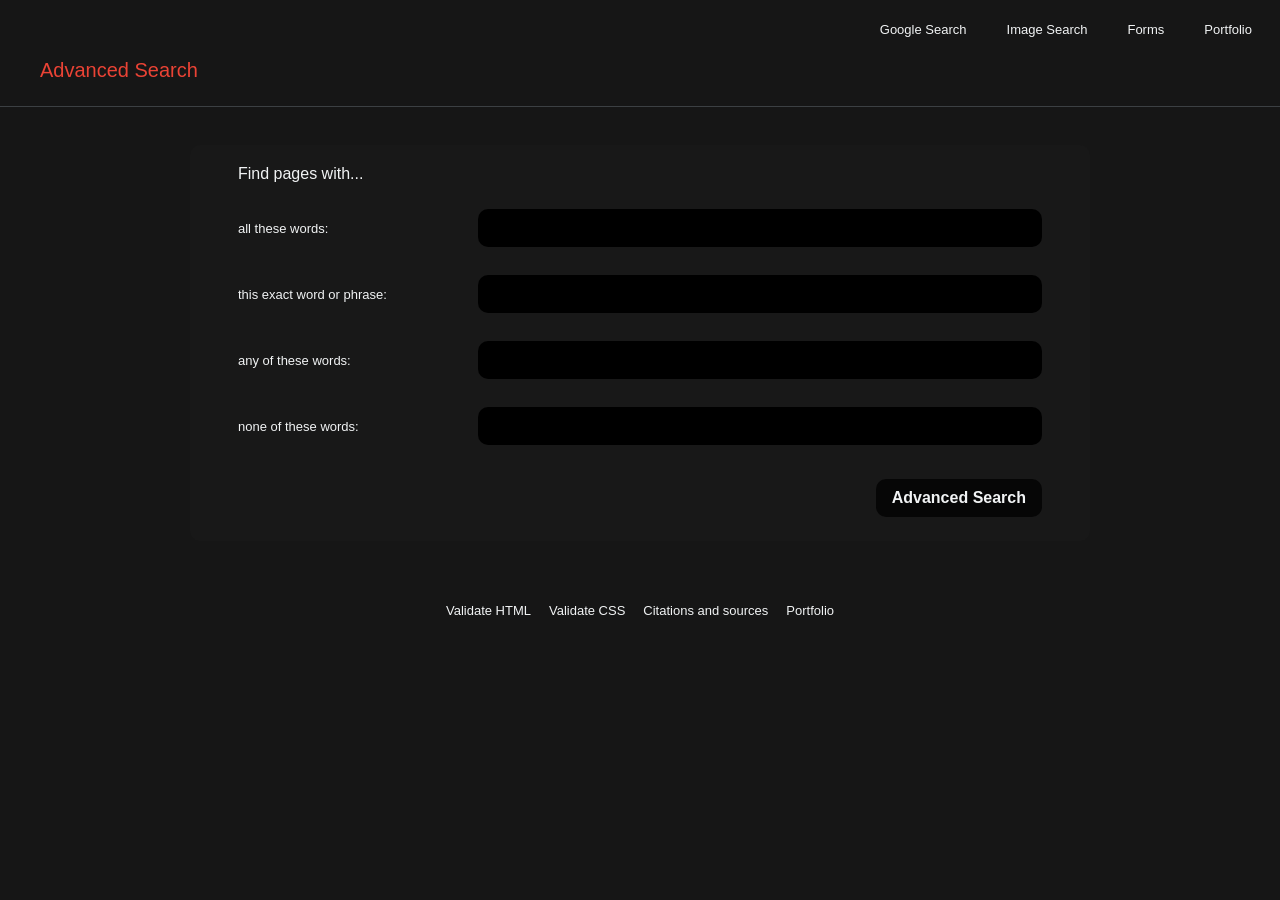
<file: advanced.html>
<!DOCTYPE html>
<html lang="en">
    <head>
        <meta charset="UTF-8">
        <meta name="viewport" content="width=device-width, initial-scale=1.0">
        <title>Advanced Search</title>
        <link rel="stylesheet" href="styles.css">
    </head>
    <body>
        <nav class="top-links">
            <a href="index.html">Google Search</a>
            <a href="image.html">Image Search</a>
            <a href="forms.html">Forms</a>
            <a href="https://malousektomas.github.io/">Portfolio</a>
        </nav>

        <header class="advanced-header">
            <h1>Advanced Search</h1>
        </header>

        <main class="advanced-page">
            <h2>Find pages with...</h2>
            <form action="https://www.google.com/search" method="get">
                <div class="advanced-field">
                    <label for="all-words">all these words:</label>
                    <input id="all-words" type="text" name="as_q">
                </div>
                <div class="advanced-field">
                    <label for="exact-phrase">this exact word or phrase:</label>
                    <input id="exact-phrase" type="text" name="as_epq">
                </div>
                <div class="advanced-field">
                    <label for="any-words">any of these words:</label>
                    <input id="any-words" type="text" name="as_oq">
                </div>
                <div class="advanced-field">
                    <label for="none-words">none of these words:</label>
                    <input id="none-words" type="text" name="as_eq">
                </div>
                <button class="advanced-button" type="submit">Advanced Search</button>
            </form>
        </main>
        <footer class="site-footer">
            <a href="https://validator.w3.org/nu/?doc=https%3A%2F%2Fmalousektomas.github.io%2Fgooglesearch%2Fadvanced.html">Validate HTML</a>
            <a href="https://jigsaw.w3.org/css-validator/validator?uri=https%3A%2F%2Fmalousektomas.github.io%2Fgooglesearch%2Fstyles.css">Validate CSS</a>
            <a href="https://github.com/malousektomas/googlesearch/blob/main/citace.md">Citations and sources</a>
            <a href="https://malousektomas.github.io/">Portfolio</a>
        </footer>
    </body>
</html>
</file>
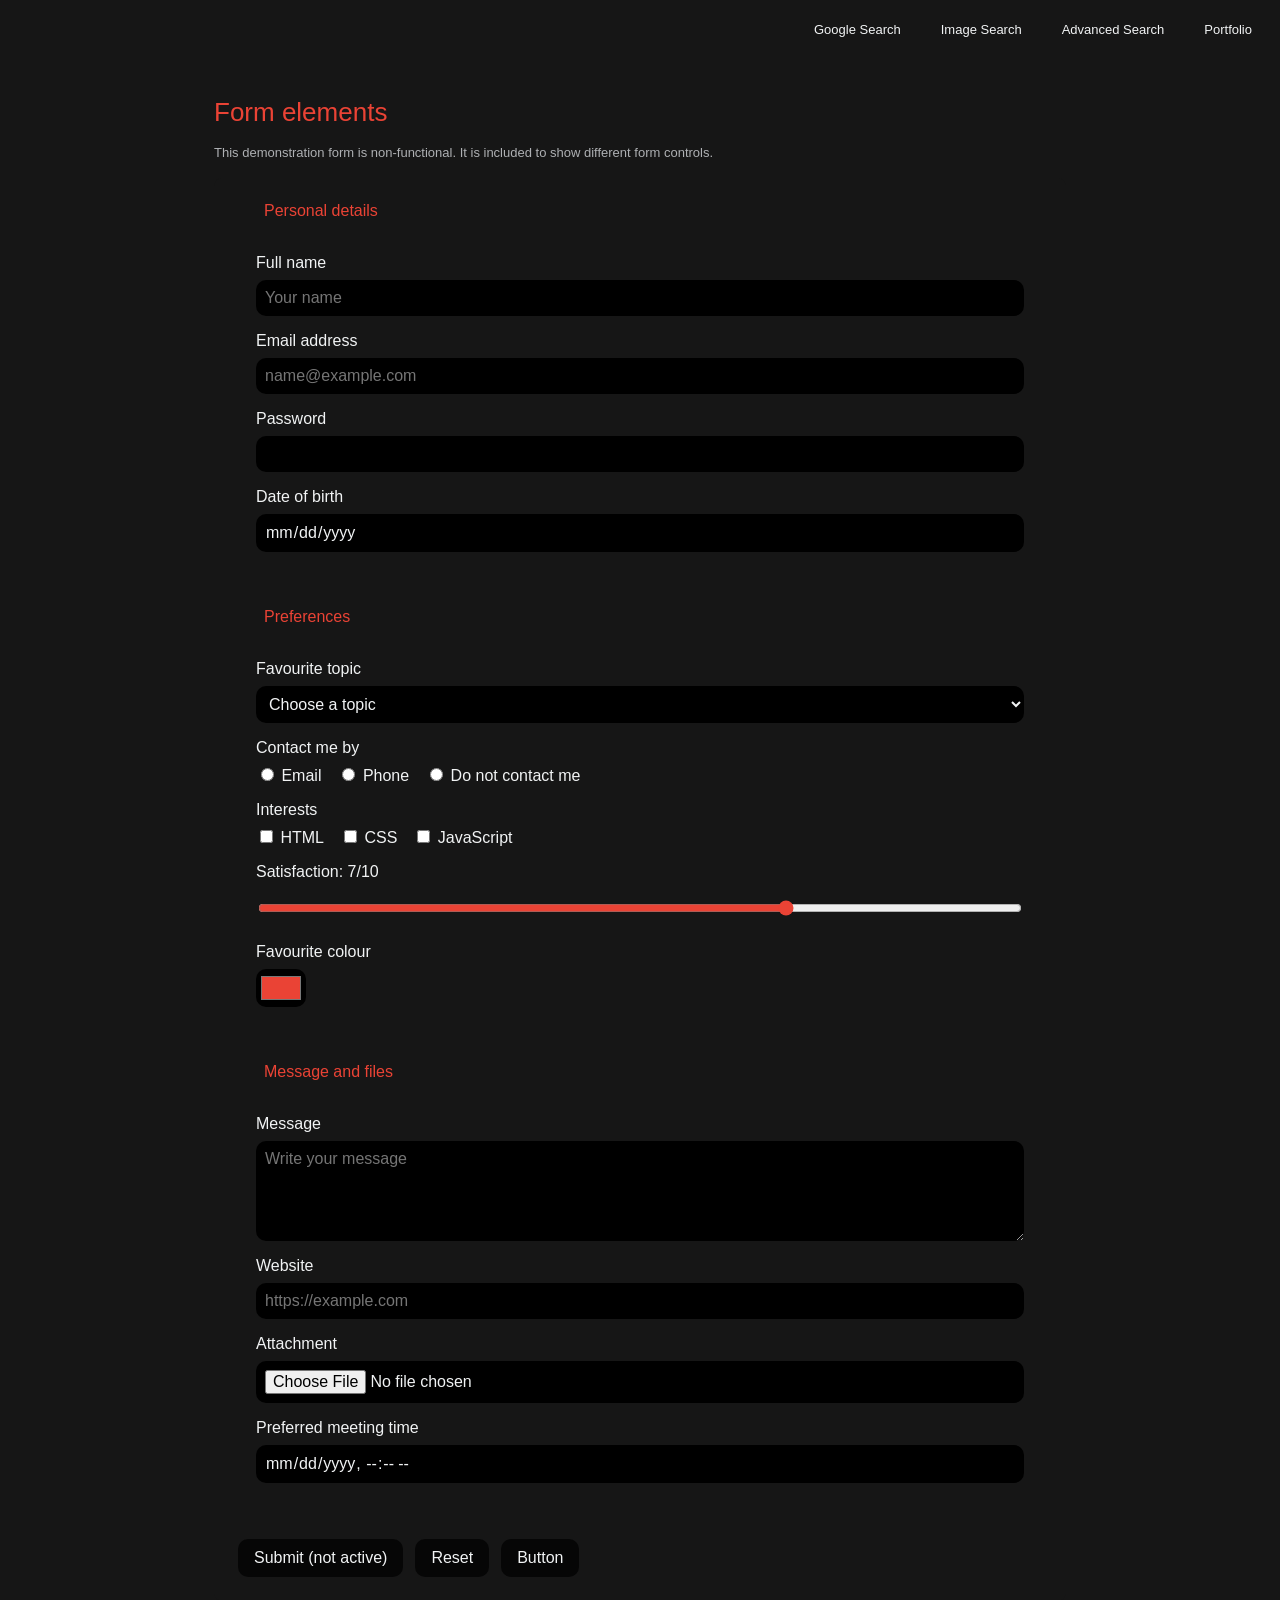
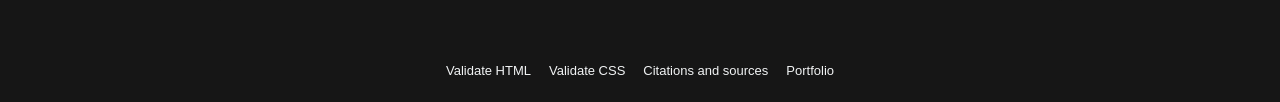
<file: forms.html>
<!DOCTYPE html>
<html lang="en">
    <head>
        <meta charset="UTF-8">
        <meta name="viewport" content="width=device-width, initial-scale=1.0">
        <title>Form Elements Demo</title>
        <link rel="stylesheet" href="styles.css">
    </head>
    <body>
        <nav class="top-links">
            <a href="index.html">Google Search</a>
            <a href="image.html">Image Search</a>
            <a href="advanced.html">Advanced Search</a>
            <a href="https://malousektomas.github.io/">Portfolio</a>
        </nav>

        <main class="forms-page">
            <h1>Form elements</h1>
            <p class="non-functional-note">This demonstration form is non-functional. It is included to show different form controls.</p>
            <form class="demo-form" action="#" method="post">
                <fieldset>
                    <legend>Personal details</legend>
                    <div class="form-row">
                        <label for="full-name">Full name</label>
                        <input id="full-name" name="full-name" type="text" placeholder="Your name">
                    </div>
                    <div class="form-row">
                        <label for="email">Email address</label>
                        <input id="email" name="email" type="email" placeholder="name@example.com">
                    </div>
                    <div class="form-row">
                        <label for="password">Password</label>
                        <input id="password" name="password" type="password">
                    </div>
                    <div class="form-row">
                        <label for="birth-date">Date of birth</label>
                        <input id="birth-date" name="birth-date" type="date">
                    </div>
                </fieldset>

                <fieldset>
                    <legend>Preferences</legend>
                    <div class="form-row">
                        <label for="topic">Favourite topic</label>
                        <select id="topic" name="topic">
                            <option value="">Choose a topic</option>
                            <option>Web development</option>
                            <option>Design</option>
                            <option>Photography</option>
                        </select>
                    </div>
                    <div class="form-row">
                        <span>Contact me by</span>
                        <div class="inline-options">
                            <label><input type="radio" name="contact" value="email"> Email</label>
                            <label><input type="radio" name="contact" value="phone"> Phone</label>
                            <label><input type="radio" name="contact" value="none"> Do not contact me</label>
                        </div>
                    </div>
                    <div class="form-row">
                        <span>Interests</span>
                        <div class="inline-options">
                            <label><input type="checkbox" name="interest" value="html"> HTML</label>
                            <label><input type="checkbox" name="interest" value="css"> CSS</label>
                            <label><input type="checkbox" name="interest" value="javascript"> JavaScript</label>
                        </div>
                    </div>
                    <div class="form-row">
                        <label for="satisfaction">Satisfaction: <output>7</output>/10</label>
                        <input id="satisfaction" name="satisfaction" type="range" min="0" max="10" value="7">
                    </div>
                    <div class="form-row">
                        <label for="colour">Favourite colour</label>
                        <input id="colour" name="colour" type="color" value="#ea4335">
                    </div>
                </fieldset>

                <fieldset>
                    <legend>Message and files</legend>
                    <div class="form-row">
                        <label for="message">Message</label>
                        <textarea id="message" name="message" placeholder="Write your message"></textarea>
                    </div>
                    <div class="form-row">
                        <label for="website">Website</label>
                        <input id="website" name="website" type="url" placeholder="https://example.com">
                    </div>
                    <div class="form-row">
                        <label for="attachment">Attachment</label>
                        <input id="attachment" name="attachment" type="file">
                    </div>
                    <div class="form-row">
                        <label for="meeting">Preferred meeting time</label>
                        <input id="meeting" name="meeting" type="datetime-local">
                    </div>
                </fieldset>

                <div class="form-actions">
                    <button type="submit">Submit (not active)</button>
                    <button type="reset">Reset</button>
                    <button type="button">Button</button>
                </div>
            </form>
        </main>

        <footer class="site-footer">
            <a href="https://validator.w3.org/nu/?doc=https%3A%2F%2Fmalousektomas.github.io%2Fgooglesearch%2Fforms.html">Validate HTML</a>
            <a href="https://jigsaw.w3.org/css-validator/validator?uri=https%3A%2F%2Fmalousektomas.github.io%2Fgooglesearch%2Fstyles.css">Validate CSS</a>
            <a href="https://github.com/malousektomas/googlesearch/blob/main/citace.md">Citations and sources</a>
            <a href="https://malousektomas.github.io/">Portfolio</a>
        </footer>
    </body>
</html>
</file>
<file: styles.css>
* {
    box-sizing: border-box;
}

body {
    background: #161616;
    color: #f1f3f4;
    font-family:Impact, Haettenschweiler, 'Arial Narrow Bold', sans-serif;
    margin: 0;
}

a {
    color: #f1f3f4;
    font-size: 13px;
    text-decoration: none;
}

a:hover {
    text-decoration: underline;
}

.site-footer {
    display: flex;
    flex-wrap: wrap;
    gap: 18px;
    justify-content: center;
    padding: 24px 28px;
}

.top-links {
    align-items: center;
    display: flex;
    gap: 40px;
    justify-content: flex-end;
    padding: 22px 28px;
}

.search-page {
    align-items: center;
    display: flex;
    flex-direction: column;
    min-height: 80vh;
    padding-top: 150px;
}

.google-logo {
    color: #ff1500;
    font-size: 64px;
    font-weight: 500;
    letter-spacing: -3px;
    margin-bottom: 28px;
}

.page-label {
    color: #ea4335;
    font-size: 16px;
    margin-left: 205px;
    margin-top: -40px;
}

.search-form {
    max-width: 800px;
    width: 90%;
}

.search-input {
    background: #000000;
    border: 0px solid #5f6368;
    border-radius: 10px;
    box-shadow: 0 1px 6px rgb(0 0 0 / 28%);
    color: #f1f3f4;
    font-size: 16px;
    height: 70px;
    outline: None;
    padding: 0 20px;
    width: 100%;
}

.search-input:hover,
.search-input:focus {
    box-shadow: 0 1px 6px rgb(0 0 0 / 45%);
}

.button-row {
    display: flex;
    gap: 12px;
    justify-content: center;
    margin-top: 30px;
}

button {
    background: #060606;
    border: 0px solid #020202;
    border-radius: 10px;
    color: #f1f3f4;
    cursor: pointer;
    font-size: 25px;
    padding: 10px 16px;
}

button:hover {
    border-color: #121212;
    box-shadow: 0 1px 1px rgb(0 0 0 / 10%);
}

.advanced-header {
    border-bottom: 1px solid #3c4043;
    padding: 0 40px 24px;
}

.advanced-header h1 {
    color: #ea4335;
    font-size: 20px;
    font-weight: 400;
    margin: 0;
}

.advanced-page {
    background: #181818;
    border: 0px solid #212323;
    border-radius: 10px;
    margin: 38px auto;
    max-width: 900px;
    padding: 0 24px;
}

.advanced-page h2 {
    border-bottom: 0;
    font-size: 16px;
    font-weight: 400;
    margin: 0;
    padding: 20px 24px 12px;
}

.advanced-page form {
    border: 0px solid #3b3b3b;
    border-radius: 0 0 10px 10px;
    padding: 0 24px 24px;
}

.advanced-field {
    align-items: center;
    display: flex;
    margin: 0;
    padding: 14px 0;
}

.advanced-field label {
    font-size: 13px;
    min-width: 240px;
}

.advanced-field input {
    background: #000000;
    border: 0px solid #5f6368;
    border-radius: 10px;
    color: #f1f3f4;
    font-size: 13px;
    height: 38px;
    max-width: 570px;
    padding: 5px 12px;
    width: 100%;
}

.advanced-field input:hover,
.advanced-field input:focus {
    border-color: #ea4335;
    box-shadow: 0 1px 6px rgb(0 0 0 / 45%);
    outline: none;
}

.advanced-button {
    background: #060606;
    border-color: #ea4335;
    color: #f1f3f4;
    font-size: 16px;
    font-weight: bold;
    display: block;
    margin: 20px 0 0 auto;
    transition: 0.2s ease-in-out;
}

.advanced-button:hover {
    background: #ea4335;
    border-color: #c5221f;
}

.forms-page {
    margin: 38px auto;
    max-width: 900px;
    padding: 0 24px;
}

.forms-page h1 {
    color: #ea4335;
    font-size: 26px;
    font-weight: 400;
}

.demo-form {
    background: #161616;
    border: 0px solid #3c4043;
    border-radius: 8px;
    padding: 24px;
}

.demo-form fieldset {
    border: 0px solid #5f6368;
    border-radius: 8px;
    margin: 0 0 22px;
    padding: 18px;
}

.demo-form legend {
    color: #ea4335;
    padding: 0 8px;
}

.form-row {
    display: grid;
    gap: 8px;
    margin: 16px 0;
}

.form-row input,
.form-row select,
.form-row textarea {
    background: #000000;
    border: 0px solid #5f6368;
    border-radius: 10px;
    color: #f1f3f4;
    font: inherit;
    padding: 9px;
}

.form-row input:hover,
.form-row input:focus,
.form-row select:hover,
.form-row select:focus,
.form-row textarea:hover,
.form-row textarea:focus {
    border-color: #ea4335;
    box-shadow: 0 1px 6px rgb(0 0 0 / 45%);
    outline: none;
}

.form-row textarea {
    min-height: 100px;
    resize: vertical;
}

.inline-options {
    display: flex;
    flex-wrap: wrap;
    gap: 16px;
}

.demo-form input[type="range"] {
    accent-color: #ea4335;
}

.demo-form input[type="checkbox"],
.demo-form input[type="radio"] {
    accent-color: #ea4335;
}

.demo-form input[type="color"] {
    cursor: pointer;
    min-height: 38px;
    padding: 3px;
}

.demo-form input[type="file"] {
    cursor: pointer;
}

.form-actions {
    display: flex;
    flex-wrap: wrap;
    gap: 12px;
}

.form-actions button {
    font-size: 16px;
}

.non-functional-note {
    color: #aeb0b3;
    font-size: 13px;
    margin: 0 0 18px;
}

@media (max-width: 650px) {
    .advanced-page {
        margin: 30px 20px;
        padding: 0;
    }

    .advanced-header {
        padding-left: 20px;
    }

    .advanced-page form {
        padding: 0 18px 18px;
    }

    .advanced-field {
        align-items: flex-start;
        flex-direction: column;
        gap: 8px;
    }

    .advanced-field label {
        min-width: 0;
    }

    .advanced-button {
        margin-left: 0;
    }

    .demo-form {
        padding: 16px;
    }
}
</file>
